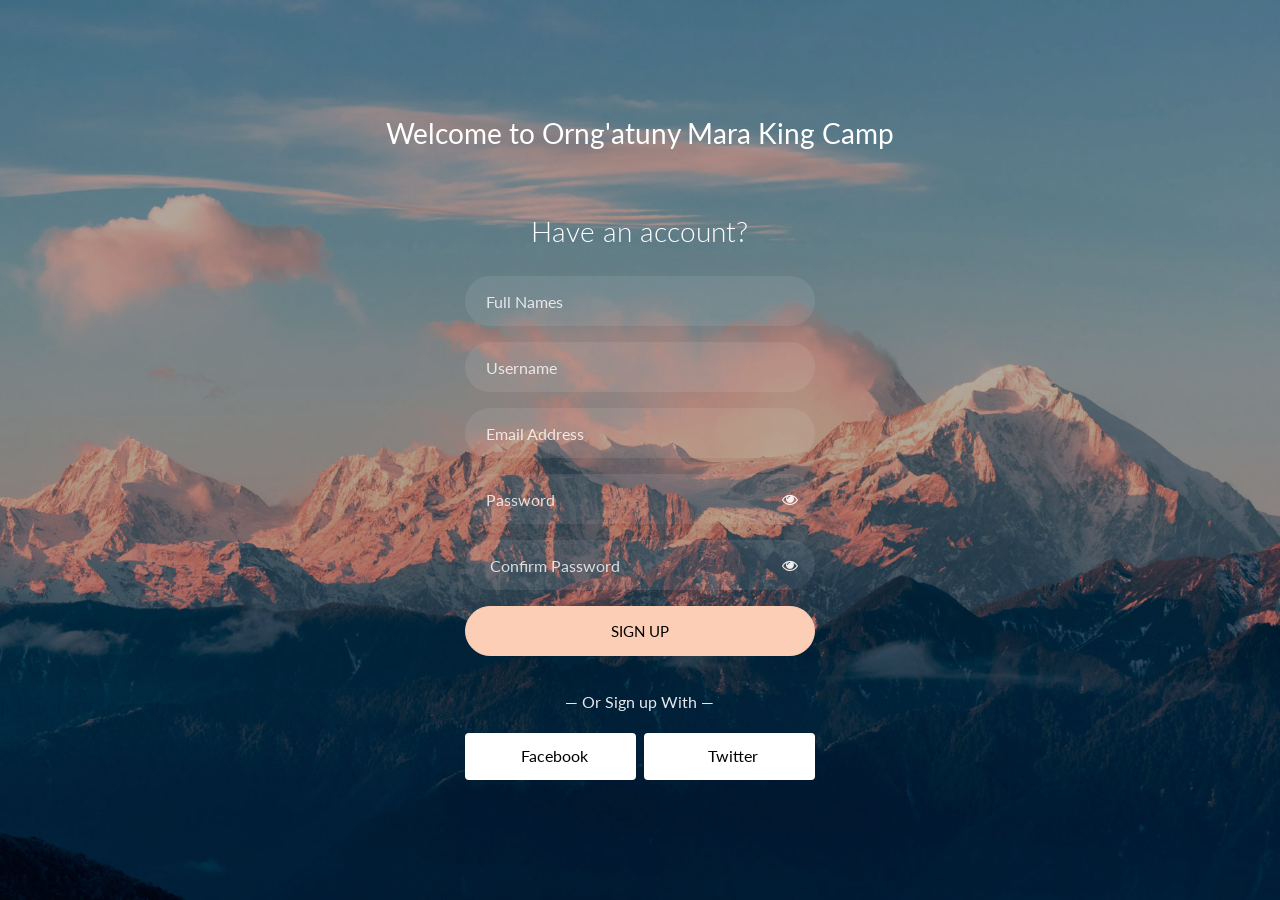
<file: registration.html>
<!doctype html>
<html lang="en">
<head>
  <title>Registration Page</title>
  <meta charset="utf-8">
  <meta name="viewport" content="width=device-width, initial-scale=1, shrink-to-fit=no">

  <link href="https://fonts.googleapis.com/css?family=Lato:300,400,700&display=swap" rel="stylesheet">

  <link rel="stylesheet" href="https://stackpath.bootstrapcdn.com/font-awesome/4.7.0/css/font-awesome.min.css">

  <link rel="stylesheet" href="css/style.css">

</head>
<body class="img js-fullheight" style="background-image: url(images/bg.jpg);">
<section class="ftco-section">
  <div class="container">
    <div class="row justify-content-center">
      <div class="col-md-6 text-center mb-5">
        <h2 class="heading-section">Welcome to Orng'atuny Mara King Camp</h2>
      </div>
    </div>
    <div class="row justify-content-center">
      <div class="col-md-6 col-lg-4">
        <div class="login-wrap p-0">
          <h3 class="mb-4 text-center">Have an account?</h3>
          <form action="#" class="signup-form">

            <div class="form-group">
              <input type="text" class="form-control" placeholder="Full Names" required>
            </div>

            <div class="form-group">
              <input type="text" class="form-control" placeholder="Username" required>
            </div>

            <div class="form-group">
              <input type="email" class="form-control" placeholder="Email Address" required>
            </div>

            <div class="form-group">
              <input id="password-field" type="password" class="form-control" placeholder="Password" required>
              <span toggle="#password-field" class="fa fa-fw fa-eye field-icon toggle-password"></span>
            </div>

            <div class="form-group">
              <input id="cpassword-field" type="password" class="form-control" placeholder=" Confirm Password" required>
              <span toggle="#password-field" class="fa fa-fw fa-eye field-icon toggle-password"></span>
            </div>

            <div class="form-group">
              <button type="submit" class="form-control btn btn-primary submit px-3">Sign Up</button>
            </div>
            <div class="form-group d-md-flex">
              <div class="w-50">

              </div>

            </div>
          </form>
          <p class="w-100 text-center">&mdash; Or Sign up With &mdash;</p>
          <div class="social d-flex text-center">
            <a href="#" class="px-2 py-2 mr-md-1 rounded"><span class="ion-logo-facebook mr-2"></span> Facebook</a>
            <a href="#" class="px-2 py-2 ml-md-1 rounded"><span class="ion-logo-twitter mr-2"></span> Twitter</a>
          </div>
        </div>
      </div>
    </div>
  </div>
</section>

<script src="js/jquery.min.js"></script>
<script src="js/popper.js"></script>
<script src="js/bootstrap.min.js"></script>
<script src="js/main.js"></script>

</body>
</html>
</file>
